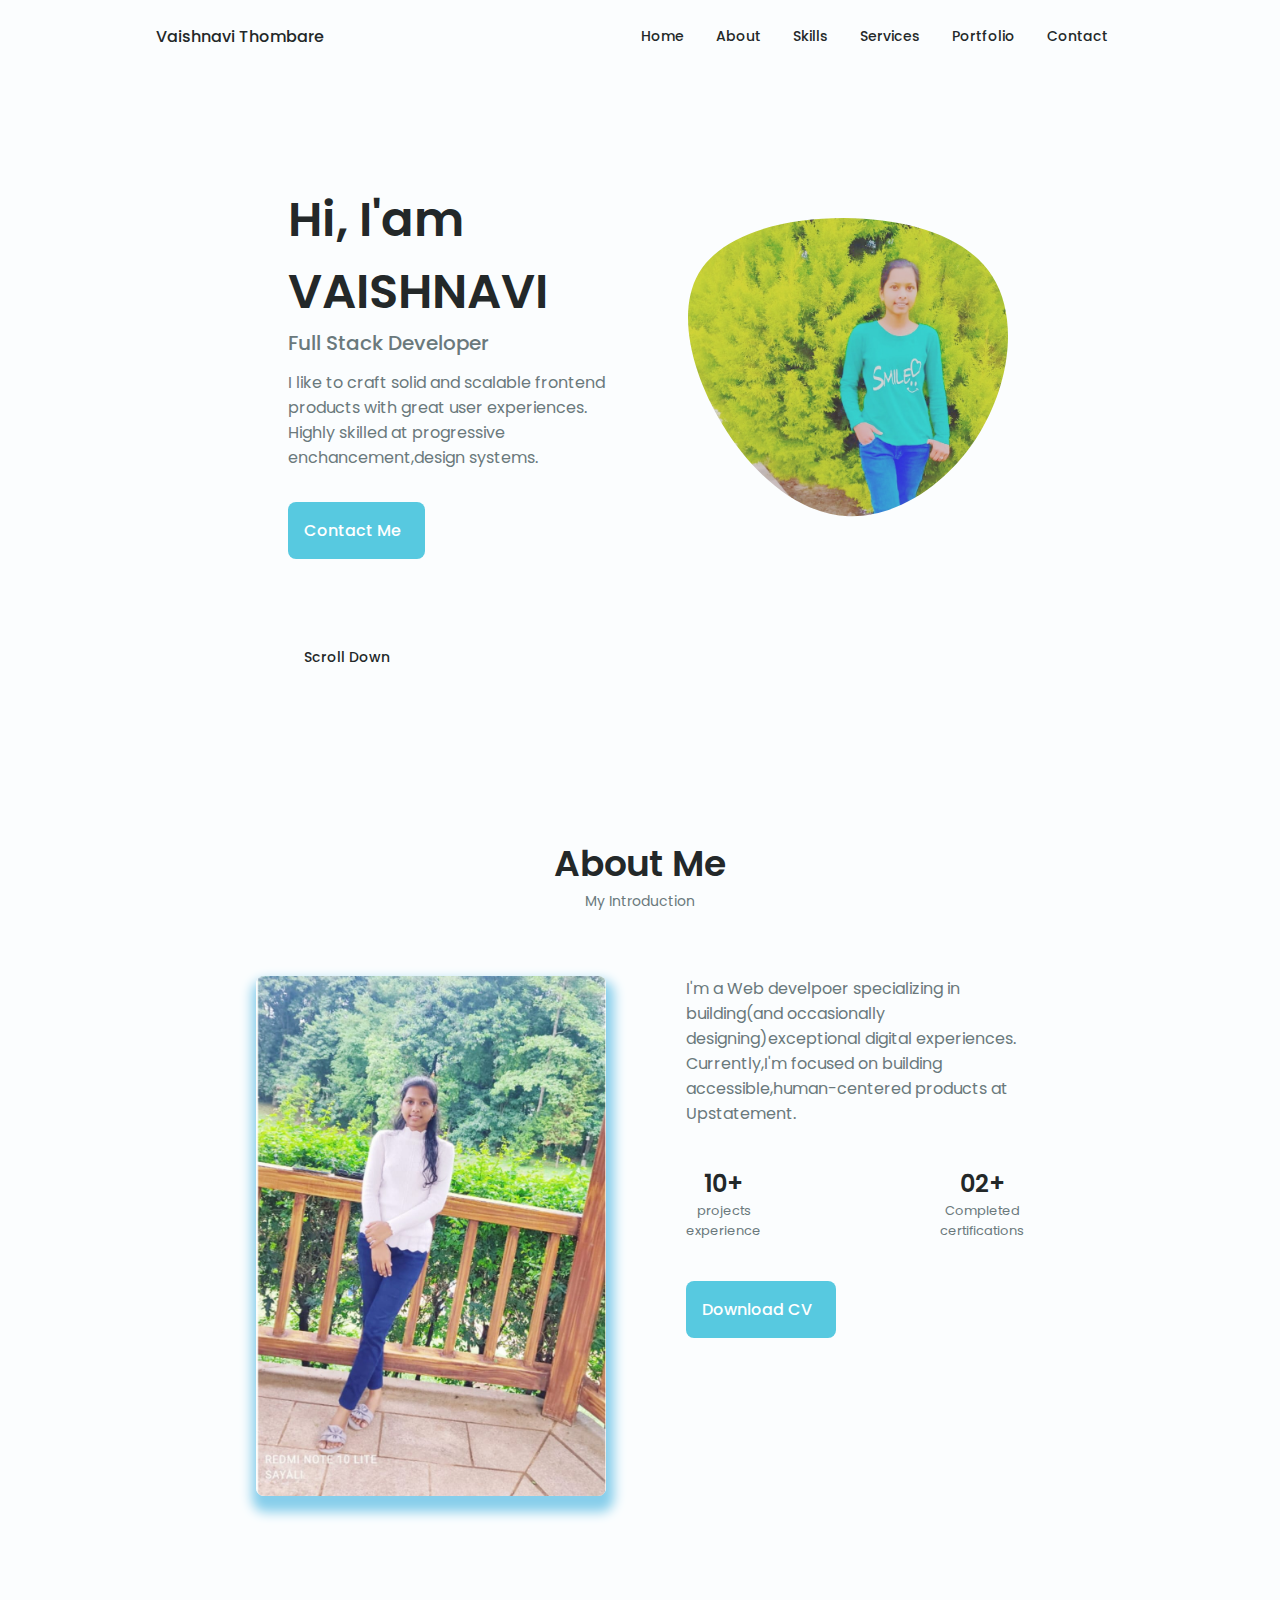
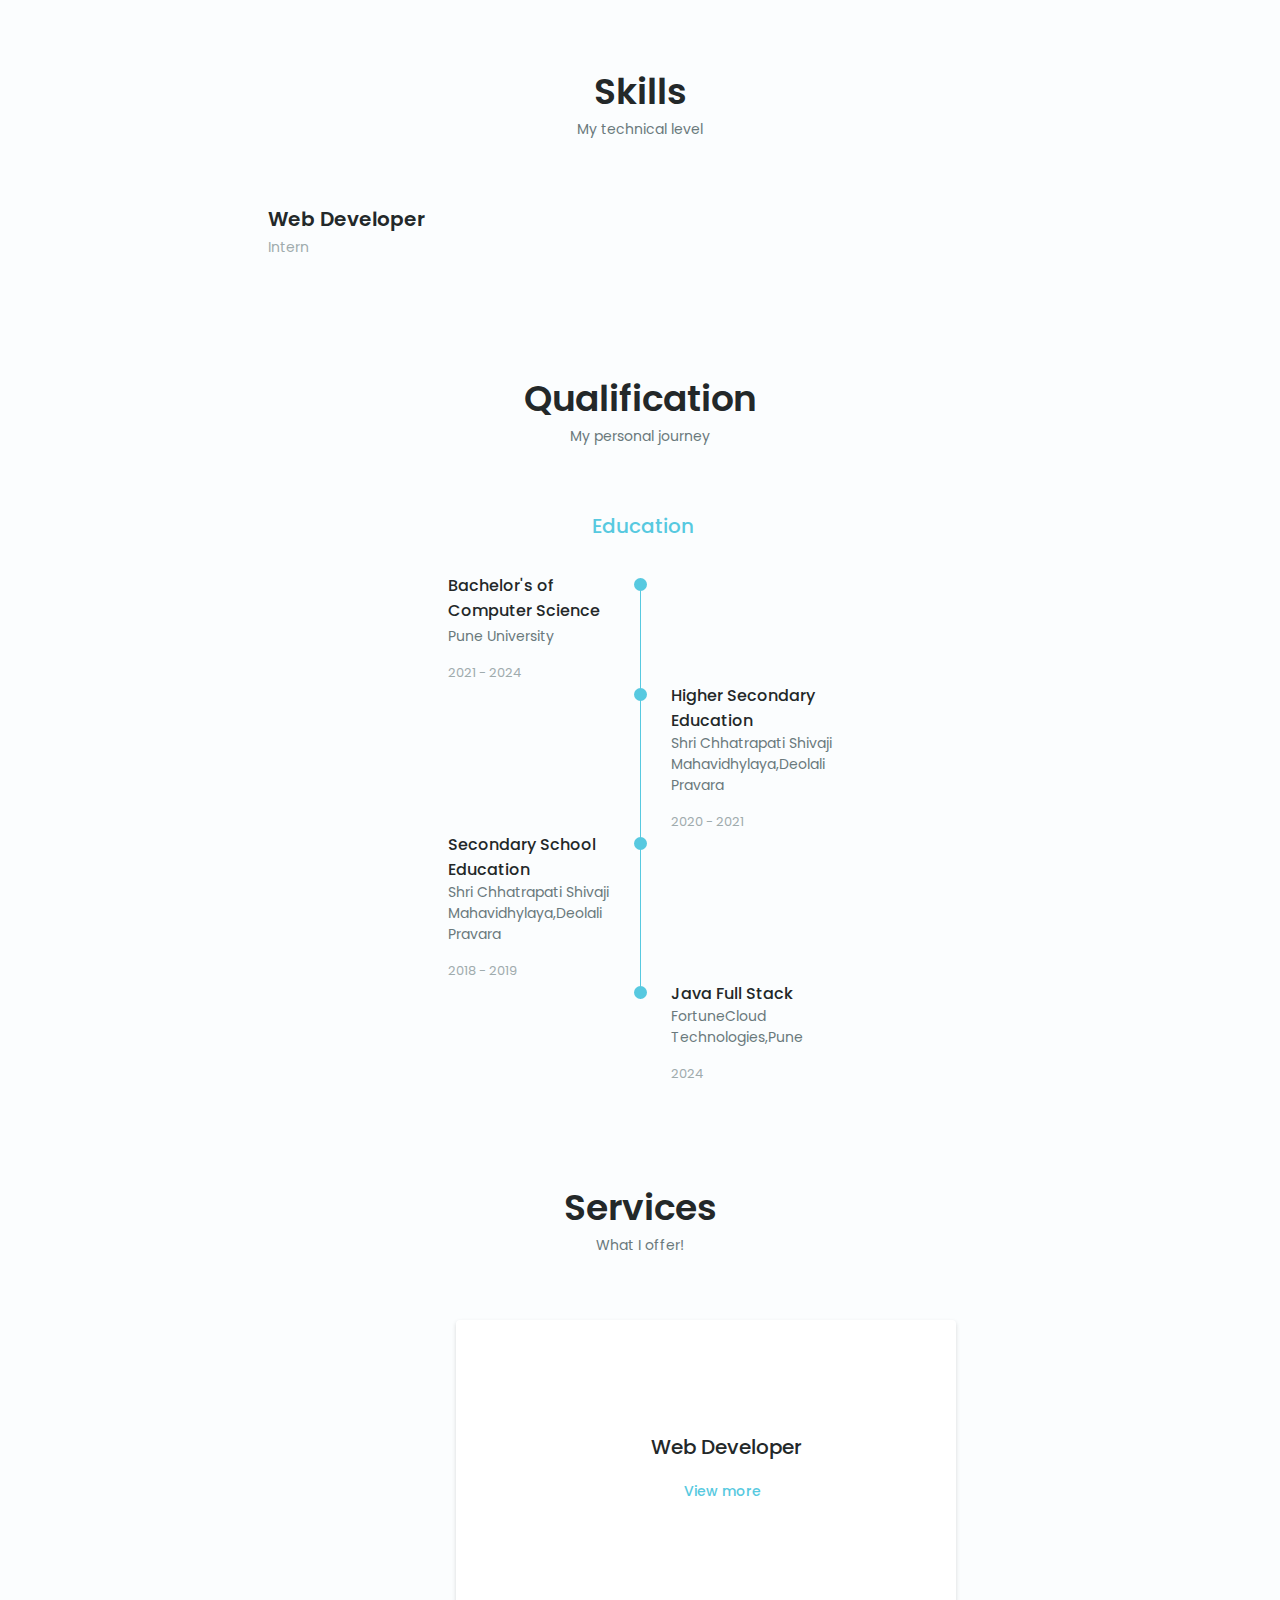
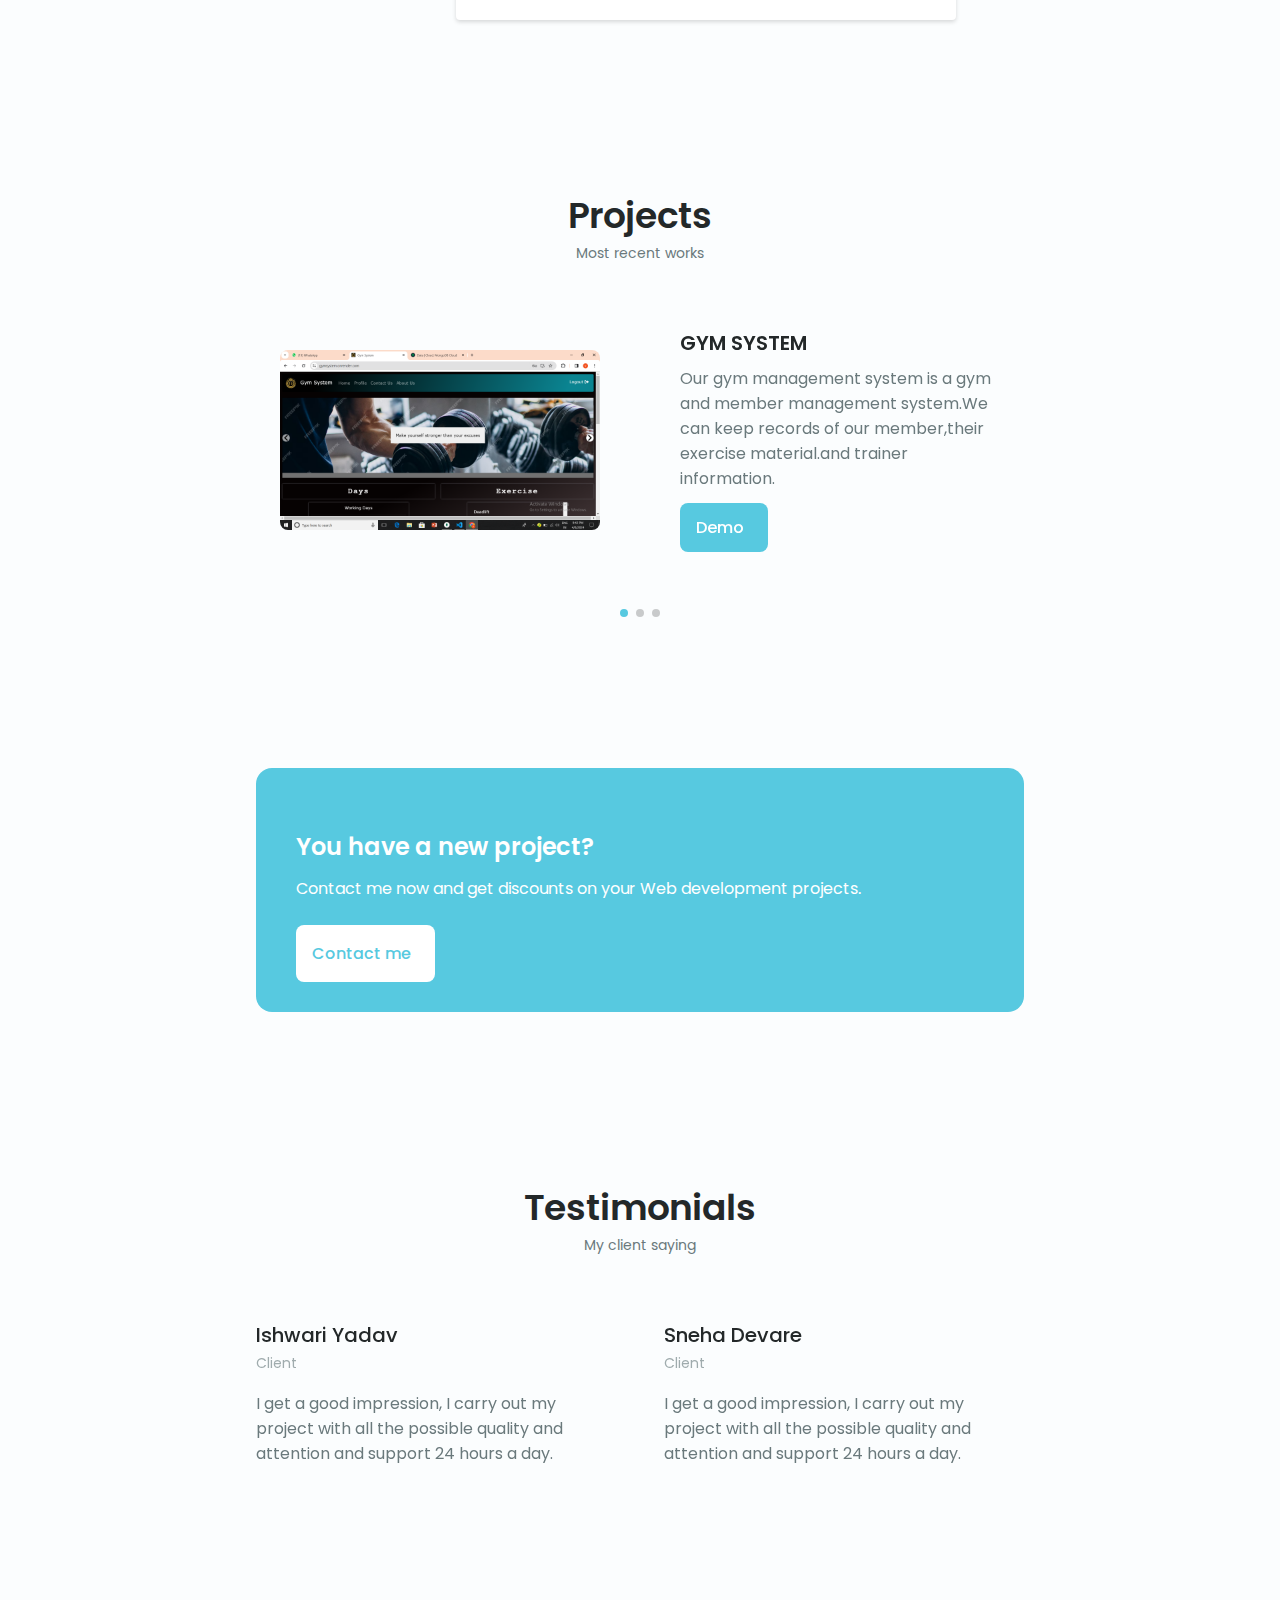
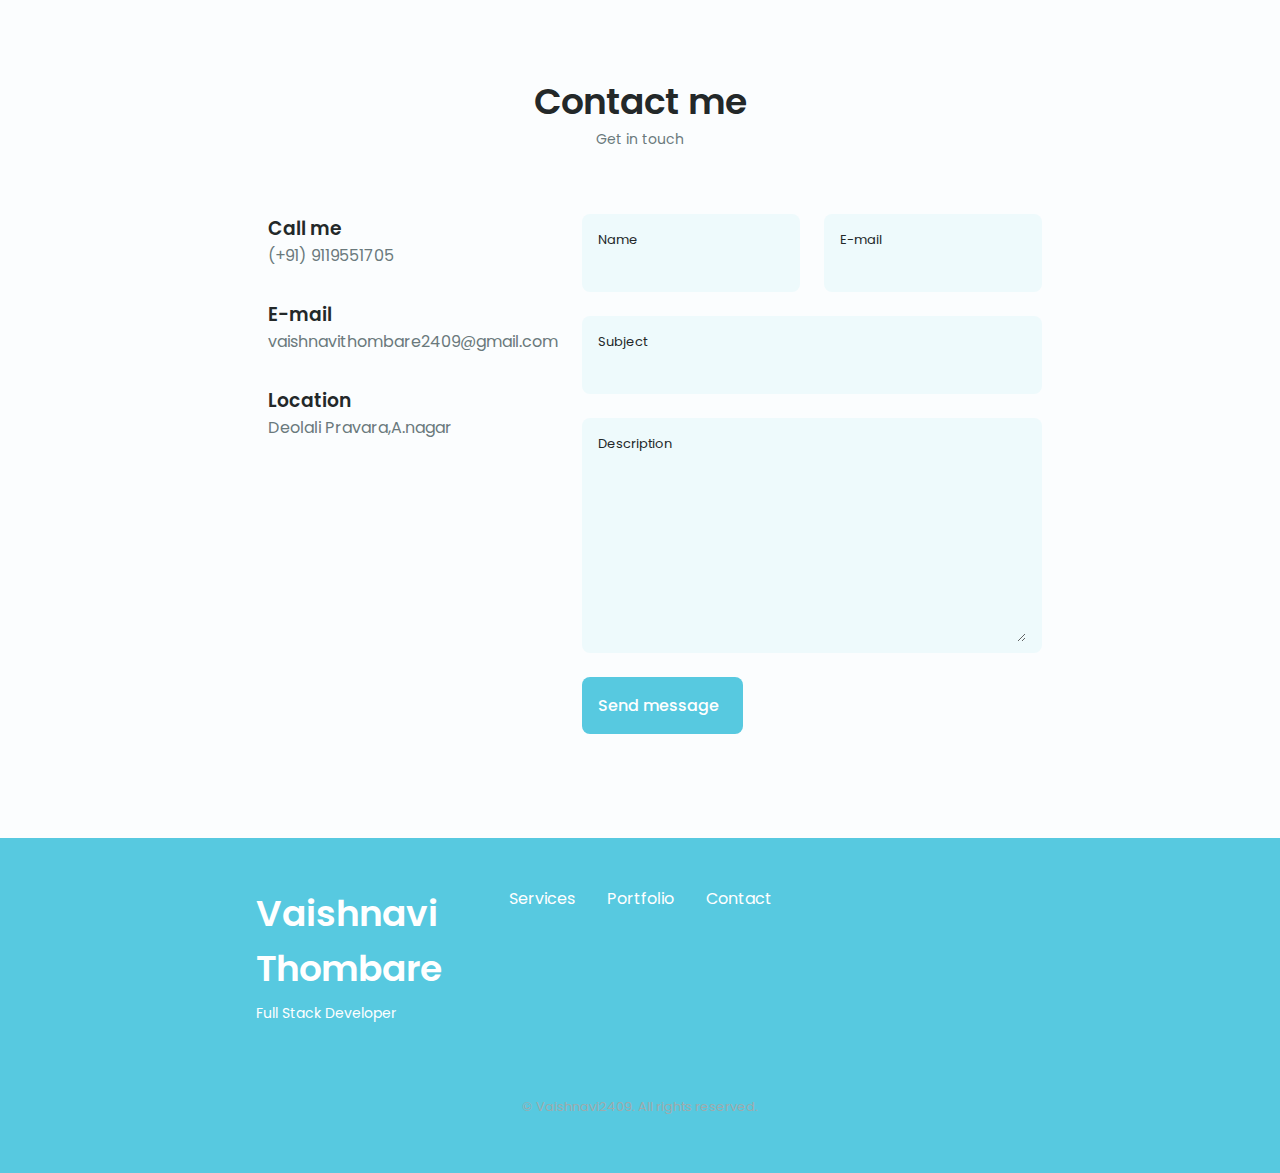
<file: index.html>
<!DOCTYPE html>
    <html lang="en">
    <head>
        <meta charset="UTF-8">
        <meta name="viewport" content="width=device-width, initial-scale=1.0">

        <!--==================== UNICONS ====================-->
        <link rel="stylesheet" href="https://unicons.iconscout.com/release/v4.0.0/css/line.css">
        
        <!--==================== SWIPER CSS ====================-->
        <link rel="stylesheet" href="./packages/css/swiper-bundle.min.css">
        
        <!--==================== CSS ====================-->
        <link rel="stylesheet" href="./packages/css/styles.css">

        <title>vaishnavi</title>
    </head>
    <body>
        <!--==================== HEADER ====================-->
        <header class="header" id="header">
            <nav class="nav container">
                <a href="#" class="nav__logo">Vaishnavi Thombare</a>
                <div class="nav__menu" id="nav-menu">
                    <ul class="nav__list grid">
                        <li class="nav__item">
                            <a href="#home" class="nav__link">
                                <i class="uil uil-estate nav__icon"></i>Home
                            </a>
                        </li>
                        <li class="nav__item">
                            <a href="#about" class="nav__link">
                                <i class="uil uil-user nav__icon"></i>About
                            </a>
                        </li>
                        <li class="nav__item">
                            <a href="#skills" class="nav__link">
                                <i class="uil uil-file-alt nav__icon"></i>Skills
                            </a>
                        </li>
                          <li class="nav__item">
                            <a href="#services" class="nav__link">
                                <i class="uil uil-briefcase-alt nav__icon"></i>Services
                            </a>
                        </li>
                        <li class="nav__item">
                            <a href="#portfolio" class="nav__link">
                                <i class="uil uil-scenery nav__icon"></i>Portfolio                                
                            </a>
                        </li>
                        <li class="nav__item">
                            <a href="#contact" class="nav__link">
                                <i class="uil uil-message nav__icon"></i>Contact                               
                            </a>
                        </li>
                    </ul>
                    <i class="uil uil-times nav__close" id="nav-close"></i>
                </div>
                <div class="nav__btns">
                    <!-- Theme change button -->

                    <i class="uil uil-moon change-theme" id="theme-button"></i>

                    <div class="nav__toggle" id="nav-toggle">
                        <i class="uil uil-apps"></i>
                    </div>
                </div>
            </nav>
        </header>

        <!--==================== MAIN ====================-->
        <main class="main">
            <!--==================== HOME ====================-->
            <section class="home section" id="home">
                <div class="home__container container grid">
                    <div class="home__content grid">
                        <div class="home__social">
                            <a href="https://www.linkedin.com/in/vaishnavi-thombare-ab21242b5" target="_blank" class="home__social-icon">
                                <i class="uil uil-linkedin-alt"></i>
                            </a>
                          
                            <a href="https://www.github.com/vthombare242003/Todo-App.git" target="_blank" class="home__social-icon">
                                <i class="uil uil-github-alt"></i>
                            </a>

                            <a href="https://www.instagram.com/vaish_navi2409" target="_blank" class="home__social-icon">
                                <i class="uil uil-instagram-alt"></i>
                            </a>
                        </div>

                        <div class="home__img">
                            <svg class="home__blob" viewBox="0 0 200 187" xmlns="http://www.w3.org/2000/svg" xmlns:xlink="http://www.w3.org/1999/xlink">
                                <mask id="mask0" mask-type="alpha">
                                    <path d="M190.312 36.4879C206.582 62.1187 201.309 102.826 182.328 134.186C163.346 165.547 
                                    130.807 187.559 100.226 186.353C69.6454 185.297 41.0228 161.023 21.7403 129.362C2.45775 
                                    97.8511 -7.48481 59.1033 6.67581 34.5279C20.9871 10.1032 59.7028 -0.149132 97.9666 
                                    0.00163737C136.23 0.303176 174.193 10.857 190.312 36.4879Z"/>
                                </mask>
                                <g mask="url(#mask0)">
                                    <path d="M190.312 36.4879C206.582 62.1187 201.309 102.826 182.328 134.186C163.346 
                                    165.547 130.807 187.559 100.226 186.353C69.6454 185.297 41.0228 161.023 21.7403 
                                    129.362C2.45775 97.8511 -7.48481 59.1033 6.67581 34.5279C20.9871 10.1032 59.7028 
                                    -0.149132 97.9666 0.00163737C136.23 0.303176 174.193 10.857 190.312 36.4879Z"/>
                                    <image class="home__blob-img" x="" xlink:href="packages/images/img-1.jpg"/>
                                </g>
                            </svg>
                        </div>

                        <div class="home__data">
                            <h1 class="home__title">Hi, I'am VAISHNAVI</h1>
                            <h3 class="home__subtitle">Full Stack Developer</h3>
                            <p class="home__description">I like to craft solid and scalable frontend products with great user experiences.<br>Highly skilled at progressive enchancement,design systems.</p>
                            <a href="#contact" class="button button--flex home__button">
                                Contact Me<i class="uil uil-message button__icon"></i>
                            </a>
                        </div>
                    </div>

                    <div class="home__scroll">
                        <a href="#about" class="home__scroll-button button--flex">
                            <i class="uil uil-mouse-alt home__scroll-mouse"></i>
                            <span class="home__scroll-name">Scroll Down</span>
                            <i class="uil uil-arrow-down home__scroll-arrow"></i>
                        </a>
                    </div>
                </div>
            </section>

            <!--==================== ABOUT ====================-->
            <section class="about section" id="about">
                <h2 class="section__title">About Me</h2>
                <span class="section__subtitle">My Introduction</span>

                <div class="about__container container grid">
                    <img src="packages/images/img-2.jpg" alt="" class="about__img">
                    <div class="about__data">
                        <p class="about__description">
                            I'm a Web develpoer specializing in building(and occasionally designing)exceptional digital experiences.<br>Currently,I'm focused on building accessible,human-centered products at Upstatement.
                        </p>
                        <div class="about__info">
                            <div>
                                <span class="about__info-title">10+</span>
                                <span class="about__info-name">projects <br> experience</span>
                            </div>
                            <div>
                                <span class="about__info-title">02+</span>
                                <span class="about__info-name">Completed <br> certifications</span>
                            </div>
                            
                           
                        </div>

                        <div class="about__buttons">
                            <a download="" href="packages/images/resume-img.jpg.jpeg" class="button button--flex">
                                Download CV<i class="uil uil-download-alt button__icon"></i>
                            </a>
                        </div>
                    </div>
                </div>
            </section>


                    <div>
                        <!--==================== SKILLS  ====================-->
                        <section class="skills section" id="skills">
                            <h2 class="section__title">Skills</h2>
                            <span class="section__subtitle">My technical level</span>
                            <div class="skills_container container grid">
                        <div class="skills__content skills__close">
                            <div class="skills__header">
                               <i class="uil uil-brackets-curly skills__icon"></i>
                               <div>
                                   <h1 class="skills__title">Web Developer</h1>
                                   <span class="skills__subtitle">Intern</span>
                               </div>

                               <i class="uil uil-angle-down skills__arrow"></i>
                            </div>
                            <div class="skills__list grid">
                                <div class="skills__data">
                                    <div class="skills__titles">
                                        <h3 class="skills__name">HTML</h3>
                                        <span class="skills__number">90%</span>
                                    </div>
                                    <div class="skills__bar">
                                        <span class="skills__percentage skills__html"></span>
                                    </div>
                                </div>
                               <div class="skills__data">
                                   <div class="skills__titles">
                                       <h3 class="skills__name">CSS</h3>
                                       <span class="skills__number">80%</span>
                                   </div>
                                   <div class="skills__bar">
                                       <span class="skills__percentage skills__css"></span>
                                   </div>
                               </div>
                               <div class="skills__data">
                                   <div class="skills__titles">
                                       <h3 class="skills__name">JavaScript</h3>
                                       <span class="skills__number">60%</span>
                                   </div>
                                   <div class="skills__bar">
                                       <span class="skills__percentage skills__js"></span>
                                   </div>
                               </div>
                               <div class="skills__data">
                                   <div class="skills__titles">
                                       <h3 class="skills__name">Bootstrap</h3>
                                       <span class="skills__number">90%</span>
                                   </div>
                                   <div class="skills__bar">
                                       <span class="skills__percentage skills__Bootstrap"></span>
                                   </div>
                                   <div class="skills__data">
                                    <div class="skills__titles">
                                        <h3 class="skills__name">Jquery</h3>
                                        <span class="skills__number">90%</span>
                                    </div>
                                    <div class="skills__bar">
                                        <span class="skills__percentage skills__jquery"></span>
                                    </div>
                                    <div class="skills__data">
                                        <div class="skills__titles">
                                            <h3 class="skills__name">SQL</h3>
                                            <span class="skills__number">90%</span>
                                        </div>
                                        <div class="skills__bar">
                                            <span class="skills__percentage skills__mongodb"></span>
                                        </div>
                               </div>
                           </div>
                       </div>
                    </div>
                </div>
            </section>

              <!--==================== QUALIFICATION ====================-->
        <section class="qualification__section">
            <h2 class="section__title">Qualification</h2>
            <span class="section__subtitle">My personal journey</span>

            <div class="qualification__container container">
                <div class="qualification__tabs">
                    <div class="qualification__button button--flex qualification__active" data-target='#education'>
                        <i class="uil uil-graduation-cap qualification__icon"></i>
                        Education
                    </div>

                    
                </div>

                <div class="qualification__sections">
            <!--==================== QUALIFICATION CONTENT 1 ====================-->
            <div class="qualification__content qualification__active" data-content id="education">
             <!--==================== QUALIFICATION 1 ====================--> 
             <div class="qualification__data">
                 <div>
                     <h3 class="qualification__title">Bachelor's of Computer Science </h3>
                     <span class="qualification__subtitle">Pune University</span>
                     <div class="qualification__calendar">
                        <i class="uil uil-calendar-alt"></i>
                        2021 - 2024
                     </div>
                 </div>

                 <div>
                     <span class="qualification__rounder"></span>
                     <span class="qualification__line"></span>
                 </div>
             </div>
             
             <!--==================== QUALIFICATION 2 ====================--> 
             <div class="qualification__data">
                <div></div>
                <div>
                   <span class="qualification__rounder"></span>
                   <span class="qualification__line"></span>
                </div>

                <div>
                    <h3 class="qualification__title">Higher Secondary Education</h3>
                    <span class="qualification__subtitle">Shri Chhatrapati Shivaji Mahavidhylaya,Deolali Pravara</span>
                    <div class="qualification__calendar">
                       <i class="uil uil-calendar-alt"></i>
                       2020 - 2021
                    </div>
                </div>
            </div> 

            <!--==================== QUALIFICATION 3 ====================--> 
            <div class="qualification__data">
                <div>
                    <h3 class="qualification__title">Secondary School Education</h3>
                    <span class="qualification__subtitle">Shri Chhatrapati Shivaji Mahavidhylaya,Deolali Pravara</span>
                    <div class="qualification__calendar">
                       <i class="uil uil-calendar-alt"></i>
                       2018 - 2019
                    </div>
                </div>

                <div>
                    <span class="qualification__rounder"></span>
                    <span class="qualification__line"></span>
                </div>
            </div> 

            <!--==================== QUALIFICATION 4 ====================--> 
            <div class="qualification__data">
                <div></div>
                <div>
                    <span class="qualification__rounder"></span>
                   <!-- <span class="qualification__line"></span> -->
                </div>

                <div>
                    <h3 class="qualification__title">Java Full Stack</h3>
                    <span class="qualification__subtitle">FortuneCloud Technologies,Pune</span>
                    <div class="qualification__calendar">
                       <i class="uil uil-calendar-alt"></i>
                       2024
                    </div>
                </div>

                
            </div>
            </div>
            
            
        </section>
      
       
        <!--==================== SERVICES  ====================-->
        <section class="services section" id="services">
            <h2 class="section__title">Services</h2>
            <span class="section__subtitle">What I offer!</span>

            <div class="services_container container grid">

                 <!--==================== SERVICES1  ====================-->
        <div class="services__content">
            <div>
                <i class="uil uil-arrow services__icon"></i>
                <h3 class="services__title">Web Developer<br></h3>
            </div>
            <span class="button button--flex button--small button--link services__button">
                View more
                <i class="uil uil-arrow-right button__icon"></i>
            </span>

            <div class="services__modal">
                <div class="services__modal-content">
                    <h4 class="services__modal-title">Web  Developer<br></h4>
                    <i class="uil uil-times services__modal-close"></i>

                    <ul class="services__modal-services grid">
                        <li class="services__modal-service">
                            <i class="uil uil-check-circle services__modal-icon"></i>
                            <p>I develop the user interface.</p>
                        </li>

                        <li class="services__modal-service">
                            <i class="uil uil-check-circle services__modal-icon"></i>
                            <p>Webpage development.</p>
                        </li>

                        <li class="services__modal-service">
                            <i class="uil uil-check-circle services__modal-icon"></i>
                            <p>Well trained in Web Designing.</p>
                        </li>
                    </ul>
                </div>
            </div>
        </div> 
  
       
        </div>
        </section>
        <!--==================== PORTFOLIO ====================-->
        <section class="portfolio section" id="portfolio">

            <h2 class="section__title">Projects</h2>
            <span class="section__subtitle">Most recent works</span>

            <div class="portfolio__container container swiper-container">
                <div class="swiper-wrapper">
        <!--==================== PORTFOLIO 1 ====================-->
        
            <div class="portfolio__content grid swiper-slide">
                <img src="./packages/images/gym-img.png" alt="" class="portfolio__img">

                <div class="portfolio_">
                    <h3 class="portfolio__title">GYM SYSTEM</h3>
                    <p class="portfolio__description">Our gym management system is a gym and member management system.We can keep records of our member,their exercise material.and trainer information.</p>
                    <a href="#" class="button button--flex button--small portfolio__button">
                        Demo
                        <i class="uil uil-arrow-right button__icon"></i>
                    </a>
                </div>
            </div>

            <!--==================== PORTFOLIO 2 ====================-->
        
            <div class="portfolio__content grid swiper-slide">
                <img src="./packages/images/tour-img.png" alt="" class="portfolio__img">

                <div class="portfolio_">
                    <h3 class="portfolio__title">INDIAN PARADISE</h3>
                    <p class="portfolio__description">The main objective of the Travels and tourism management system is to manage the details of customers,Hotel bookings,cancellation and tourism places</p>
                    <a href="#" class="button button--flex button--small portfolio__button">
                        Demo
                        <i class="uil uil-arrow-right button__icon"></i>
                    </a>
                </div>
            </div>

            <!--==================== PORTFOLIO 3 ====================-->
        
            <div class="portfolio__content grid swiper-slide">
                <img src="./packages/images/plant-img.png" alt="" class="portfolio__img">

                <div class="portfolio_">
                    <h3 class="portfolio__title">GREEN HEAVEN</h3>
                    <p class="portfolio__description">The project aims to create an online plant nursery system that allows administrators to manage plant,pot and fertilizer and details.</p>
                    <a href="#" class="button button--flex button--small portfolio__button">
                        Demo
                        <i class="uil uil-arrow-right button__icon"></i>
                    </a>
                </div>
            </div>
                </div>

            <!-- add arrows-->
            <div class="swiper-button-next">
                <i class="uil uil-angle-right-b swiper-portfolio-icon"></i>
            </div>

            <div class="swiper-button-prev">
                <i class="uil uil-angle-left-b swiper-portfolio-icon"></i>
            </div>

            <!-- Add Pagination -->
            <div class="swiper-pagination"></div>
            
        
        </div>

        </section>

        <!--==================== PROJECT IN MIND ====================-->
        <section class="project section">

            <div class="project__bg">
                <div class="project__container container grid">
                    <div class="project__data">
                        <h2 class="project__title">You have a new project?</h2>
                        <p class="project__description">Contact me now and get discounts on your Web development projects.</p>
                        <a href="#contact" class="button button--flex button--white">Contact me
                            <i class="uil uil-message project__icon button__icon"></i>
                        </a>
                       
                    </div>
                    <!-- <img src="assets/img/project.png" alt="" class="project__img"> -->
                </div>
            </div>

        </section>

        <!--==================== TESTIMONIAL ====================-->
        <section class="testimonial section">

            <h2 class="section__title">Testimonials</h2>
            <span class="section__subtitle">My client saying</span>

            <div class="testimonial__container container swiper-container">
                <div class="swiper-wrapper">
                <!--==================== TESTIMONIAL 1 ====================-->
                    <div class="testimonial__content swiper-slide">
                        <div class="testimonial__data">
                            <div class="testimonial__header">
                                
                                
                                <div>
                                    <h3 class="testimonial__name">Ishwari Yadav</h3>
                                    <span class="testimonial__client">Client</span>
                                </div>
                            </div>
                            <div>
                                <i class="uil uil-star testimonial__icon-star"></i>
                                <i class="uil uil-star testimonial__icon-star"></i>
                                <i class="uil uil-star testimonial__icon-star"></i>
                                <i class="uil uil-star testimonial__icon-star"></i>
                                <i class="uil uil-star testimonial__icon-star"></i>
                            </div>
                        </div>

                        <p class="testimonial__description">I get a good impression, I carry out my project with all the 
                            possible quality and attention and support 24 hours a day.
                        </p>
                    </div>
                    <!--==================== TESTIMONIAL 2 ====================-->
                    <div class="testimonial__content swiper-slide">
                        <div class="testimonial__data">
                            <div class="testimonial__header">
                                
                                
                                <div>
                                    <h3 class="testimonial__name">Sneha Devare</h3>
                                    <span class="testimonial__client">Client</span>
                                </div>
                            </div>
                            <div>
                                <i class="uil uil-star testimonial__icon-star"></i>
                                <i class="uil uil-star testimonial__icon-star"></i>
                                <i class="uil uil-star testimonial__icon-star"></i>
                                <i class="uil uil-star testimonial__icon-star"></i>
                                <i class="uil uil-star testimonial__icon-star"></i>
                            </div>
                        </div>

                        <p class="testimonial__description">I get a good impression, I carry out my project with all the 
                            possible quality and attention and support 24 hours a day.
                        </p>
                    </div>
                    <!--==================== TESTIMONIAL 3 ====================-->
                    <div class="testimonial__content swiper-slide">
                        <div class="testimonial__data">
                            <div class="testimonial__header">
                                
                                
                                <div>
                                    <h3 class="testimonial__name">Shravani Kashid</h3>
                                    <span class="testimonial__client">Client</span>
                                </div>
                            </div>
                            <div>
                                <i class="uil uil-star testimonial__icon-star"></i>
                                <i class="uil uil-star testimonial__icon-star"></i>
                                <i class="uil uil-star testimonial__icon-star"></i>
                                <i class="uil uil-star testimonial__icon-star"></i>
                                <i class="uil uil-star testimonial__icon-star"></i>
                            </div>
                        </div>

                        <p class="testimonial__description">I get a good impression, I carry out my project with all the 
                            possible quality and attention and support 24 hours a day.</p>
                    </div>      
                </div>

                <!--Add pagination-->
                <div class="swiper-pagination swiper-pagination-testimonial"></div>
            </div>
            </section>

        <!--==================== CONTACT ME ====================-->
        <section class="contact section" id="contact">
            <h2 class="section__title">Contact me</h2>
            <span class="section__subtitle">Get in touch</span>

            <div class="contact__container container grid">
                <div>
                    <div class="contact__information">
                        <i class="uil uil-phone-alt contact__icon"></i>

                        <div>
                            <h3 class="contact__title">Call me</h3>
                            <span class="contatc__subtitle">(+91) 9119551705</span>
                        </div>
                    </div>

                    <div class="contact__information">
                        <i class="uil uil-envelope contact__icon"></i>

                        <div>
                            <h3 class="contact__title">E-mail</h3>
                            <span class="contatc__subtitle">vaishnavithombare2409@gmail.com</span>
                        </div>
                    </div>

                    <div class="contact__information">
                        <i class="uil uil-map-marker contact__icon"></i>

                        <div>
                            <h3 class="contact__title">Location</h3>
                            <span class="contatc__subtitle">Deolali Pravara,A.nagar</span>
                        </div>
                    </div>
                </div>

                <form action="" class="contact__form grid">
                    <div class="contact__inputs grid">
                        <div class="contact__content">
                            <label for="" class="contact__label">Name</label>
                            <input type="text" class="contact__input">
                        </div>

                        <div class="contact__content">
                            <label for="" class="contact__label">E-mail</label>
                            <input type="email" class="contact__input">
                        </div>
                    </div>

                    <div class="contact__content">
                        <label for="" class="contact__label">Subject</label>
                        <input type="text" class="contact__input">
                    </div>

                    <div class="contact__content">
                        <label for="" class="contact__label">Description</label>
                        <textarea name="" id="" cols="0" rows="7" class="contact__input"></textarea>
                    </div>

                    <div>
                        <a href="#" class="button button--flex">
                            Send message
                            <i class="uil uil-message button__icon"></i>
                        </a>
                    </div>
                </form>
            </div>

        </section>
    </main>

    <!--==================== FOOTER ====================-->
    <footer class="footer">

        <div class="footer__bg">
            <div class="footer__container container grid">
                <div>
                    <h1 class="footer__title">Vaishnavi Thombare</h1>
                    <span class="footer__subtitle">Full Stack Developer</span>
                </div>

                <ul class="footer__links">
                    <li>
                        <a href="#services" class="footer__link">Services</a>
                    </li>
                    <li>
                        <a href="#portfolio" class="footer__link">Portfolio</a>
                    </li>
                    <li>
                        <a href="#contact" class="footer__link">Contact</a>
                    </li>
                </ul>

                <div class="footer__socials">
                    <a href="https://www.linkedin.com/in/vaishnavi-thombare-ab21242b5" target="_blank" class="footer__social">
                        <i class="uil uil-linkedin-alt"></i>
                    </a>
                    <a href="https://www.instagram.com/vaish_navi2409/" target="_blank" class="footer__social">
                        <i class="uil uil-instagram"></i>
                    </a>
                    <a href="https://www.github.com/vthombare242003/Todo-App.git" target="_blank" class="footer__social">
                        <i class="uil uil-github-alt"></i>
                    </a>
                </div>
            </div>
            <p class="footer__copy">&#169; Vaishnavi2409. All rights reserved.</p>
        </div>
    </footer>

    <!--==================== SCROLL TOP ====================-->
    <a href="#" class="scrollup" id="scroll-up">
        <i class="uil uil-arrow-up scrollup__icon"></i>
    </a>
    

    <!--==================== SWIPER JS ====================-->
    <script src="./packages/js/swiper-bundle.min.js"></script>

    <!--==================== MAIN JS ====================-->
    <script src="./packages/js/main.js"></script>
</body>

</html>
</file>
<file: packages/css/styles.css>
/* ==================== GOOGLE FONTS ====================*/
@import url("https://fonts.googleapis.com/css2?family=Poppins:wght@400;500;600&display=swap");

/*==================== VARIABLES CSS ====================*/
:root {
  --header-height: 3rem;

  /*========== Colors ==========*/
  /* Change favorite color */
  --hue-color: 190; /*Purple 250 - Green 142 - Blue 230 - Pink 340*/

  /* HSL color mode */
  --first-color: hsl(var(--hue-color), 69%, 61%);
  --first-color-second: hsl(var(--hue-color), 69%, 61%);
  --first-color-alt: hsl(var(--hue-color), 57%, 53%);
  --first-color-lighter: hsl(var(--hue-color), 92%, 85%);
  --title-color: hsl(var(--hue-color), 8%, 15%);
  --text-color: hsl(var(--hue-color), 8%, 45%);
  --text-color-light: hsl(var(--hue-color), 8%, 65%);
  --input-color: hsl(var(--hue-color), 70%, 96%);
  --body-color: hsl(var(--hue-color), 60%, 99%);
  --container-color: #fff;
  --scroll-bar-color: hsl(var(--hue-color), 12%, 90%);
  --scroll-thumb-color: hsl(var(--hue-color), 12%, 80%);

  /*========== Font and typography ==========*/
  --body-font: "Poppins", sans-serif;

  /* .5rem = 8px, 1rem = 16px, 1.5rem = 24px ... */
  --big-font-size: 2rem;
  --h1-font-size: 1.5rem;
  --h2-font-size: 1.25rem;
  --h3-font-size: 1.125rem;
  --normal-font-size: 0.938rem;
  --small-font-size: 0.813rem;
  --smaller-font-size: 0.75rem;

  /*========== Font weight ==========*/
  --font-medium: 500;
  --font-semi-bold: 600;

  /*========== Margenes Bottom ==========*/
  /* .25rem = 4px, .5rem = 8px, .75rem = 12px ... */
  --mb-0-25: 0.25rem;
  --mb-0-5: 0.5rem;
  --mb-0-75: 0.75rem;
  --mb-1: 1rem;
  --mb-1-5: 1.5rem;
  --mb-2: 2rem;
  --mb-2-5: 2.5rem;
  --mb-3: 3rem;

  /*========== z index ==========*/
  --z-tooltip: 10;
  --z-fixed: 100;
  --z-modal: 1000;
}

/* Font size for large devices */
@media screen and (min-width: 968px) {
  :root {
    --big-font-size: 3rem;
    --h1-font-size: 2.25rem;
    --h2-font-size: 1.5rem;
    --h3-font-size: 1.25rem;
    --normal-font-size: 1rem;
    --small-font-size: 0.875rem;
    --smaller-font-size: 0.813rem;
  }
}

/*========== Variables Dark theme ==========*/
body.dark-theme {
  /* HSL color mode */
  --first-color-second: hsl(var(--hue-color), 30%, 8%);
  --title-color: hsl(var(--hue-color), 8%, 95%);
  --text-color: hsl(var(--hue-color), 8%, 45%);
  --text-color-light: hsl(var(--hue-color), 8%, 75%);
  --input-color: hsl(var(--hue-color), 29%, 16%);
  --body-color: hsl(var(--hue-color), 28%, 12%);
  --container-color: hsl(var(--hue-color), 29%, 16%);
  --scroll-bar-color: hsl(var(--hue-color), 12%, 48%);
  --scroll-thumb-color: hsl(var(--hue-color), 12%, 36%);
}

/*========== Button Dark/Light ==========*/
.nav__btns {
  display: flex;
  align-items: center;
}

.change-theme {
  font-size: 1.25rem;
  color: var(--title-color);
  margin-right: var(--mb-1);
  cursor: pointer;
}

.change-theme:hover {
  color: var(--first-color);
}

/*==================== BASE ====================*/

* {
  box-sizing: border-box;
  padding: 0;
  margin: 0;
}

html {
  scroll-behavior: smooth;
}

body {
  margin: 0 0 var(--header-height) 0;
  font-family: var(--body-font);
  font-size: var(--normal-font-size);
  background-color: var(--body-color);
  color: var(--text-color);
}

h1,
h2,
h3,
h4 {
  color: var(--title-color);
  font-weight: var(--font-semi-bold);
}

ul {
  list-style: none;
}

a {
  text-decoration: none;
}

img {
  width: 100%;
  height: auto;
}

/*==================== REUSABLE CSS CLASSES ====================*/
.section {
  padding: 2rem 0 4rem;
  margin-bottom: 40px;
}

.section__title {
  font-size: var(--h1-font-size);
}

.section__subtitle {
  display: block;
  font-size: var(--small-font-size);
  margin-bottom: var(--mb-2);
}

.section__title,
.section__subtitle {
  text-align: center;
}

/*==================== LAYOUT ====================*/

.container {
  max-width: 768px;
  margin-left: var(--mb-1-5);
  margin-right: var(--mb-1-5);
}

.grid {
  display: grid;
  gap: 1.5rem;
}

.header {
  width: 100%;
  position: fixed;
  bottom: 0;
  left: 0;
  z-index: var(--z-fixed);
  background-color: var(--body-color);
}

/*==================== NAV ====================*/
.nav {
  max-width: 968px;
  height: var(--header-height);
  display: flex;
  justify-content: space-between;
  align-items: center;
}

.nav__logo,
.nav__toggle {
  color: var(--title-color);
  font-weight: var(--font-medium);
}

.nav__logo:hover {
  color: var(--first-color);
}

.nav__toggle {
  font-size: 1.1rem;
  cursor: pointer;
}

.nav__toggle:hover {
  color: var(--first-color);
}

@media screen and (max-width: 767px) {
  .nav__menu {
    position: fixed;
    bottom: -100%;
    left: 0;
    width: 100%;
    background-color: var(--body-color);
    padding: 2rem 1.5rem 4rem;
    box-shadow: 0 -1px 4px rgba(0, 0, 0, 0.15);
    border-radius: 1.5rem 1.5rem 0 0;
    transition: 0.3s;
  }
}

.nav__list {
  grid-template-columns: repeat(3, 1fr);
  gap: 2rem;
}
.nav__link {
  display: flex;
  flex-direction: column;
  align-items: center;
  font-size: var(--small-font-size);
  color: var(--title-color);
  font-weight: var(--font-medium);
}

.nav__link:hover {
  color: var(--first-color);
}

.nav__icon {
  font-size: 1.2rem;
}

.nav__close {
  position: absolute;
  right: 1.3rem;
  bottom: 0.5rem;
  font-size: 1.5rem;
  cursor: pointer;
  color: var(--first-color);
}

.nav__close:hover {
  color: var(--first-color-alt);
}

/* show menu */
.show-menu {
  bottom: 0;
}

/* Active link */
.active-link {
  color: var(--first-color);
}

/* Change background header */
.scroll-header {
  box-shadow: 0 -1px 4px rgba(0, 0, 0, 0.15);
}

/*==================== HOME ====================*/

.home__container {
  gap: 1rem;
}

.home__content {
  grid-template-columns: 0.5fr 3fr;
  padding-top: 3.5rem;
  align-items: center;
}

.home__social {
  display: grid;
  grid-template-columns: max-content;
  row-gap: 1rem;
}

.home__social-icon {
  font-size: 1.25rem;
  color: var(--first-color);
}

.home__social-icon:hover {
  color: var(--first-color-alt);
}

.home__blob {
  width: 200px;
  fill: var(--first-color);
}

.home__blob-img {
  width: 220px;
  
}

.home__data {
  grid-column: 1/3;
}

.home__title {
  font-size: var(--big-font-size);
}

.home__subtitle {
  font-size: var(--h3-font-size);
  color: var(--text-color);
  font-weight: var(--font-medium);
  margin-bottom: var(--mb-0-75);
}

.home__description {
  margin-bottom: var(--mb-2);
}

.home__scroll {
  display: none;
}

.home__scroll-button {
  color: var(--first-color);
  transition: 0.3s;
}

.home__scroll-button:hover {
  transform: translateY(0.25rem);
}

.home__scroll-mouse {
  font-size: 2rem;
}

.home__scroll-name {
  font-size: var(--small-font-size);
  color: var(--title-color);
  font-weight: var(--font-medium);
  margin-right: var(--mb-0-25);
}

.home__scroll-arrow {
  font-size: 1.25rem;
}
/*==================== BUTTONS ====================*/

.button {
  display: inline-block;
  background-color: var(--first-color);
  color: #ffff;
  padding: 1rem;
  border-radius: 0.5rem;
  font-weight: var(--font-medium);
}

.button:hover {
  background-color: var(--first-color-alt);
}

.button__icon {
  font-size: 1.2rem;
  margin-left: var(--mb-0-5);
  transition: 0.3s;
}

.button--white {
  background-color: #fff;
  color: var(--first-color);
}

.button--white:hover {
  background-color: #fff;
}

.button--flex {
  display: inline-flex;
  align-items: center;
  transition: 0.3s;
}

.button--small {
  padding: 0.75rem 1rem;
}

.button--link {
  padding: 0;
  background-color: transparent;
  color: var(--first-color);
}

.button--link:hover {
  background-color: transparent;
  color: var(--first-color-alt);
}

/*==================== ABOUT ====================*/
.about__img {
  width: 200px;
  border-radius: 0.5rem;
  justify-self: center;
  align-items: center;
  box-shadow: 2px 10px 12px 6px skyblue;
}

.about__description {
  text-align: center;
  margin-bottom: var(--mb-2-5);
}

.about__info {
  display: flex;
  justify-content: space-evenly;
  margin-bottom: var(--mb-2-5);
}

.about__info-title {
  font-size: var(--h2-font-size);
  font-weight: var(--font-semi-bold);
  color: var(--title-color);
}

.about__info-name {
  font-size: var(--smaller-font-size);
}

.about__info-title,
.about__info-name {
  display: block;
  text-align: center;
}

.about__buttons {
  display: flex;
  justify-content: center;
}

/*==================== SKILLS ====================*/

.skills__container {
  row-gap: 0;
  
}

.skills__header {
  display: flex;
  align-items: center;
  margin-bottom: var(--mb-2-5);
  cursor: pointer;
  
}

.skills__icon,
.skills__arrow {
  font-size: 2rem;
  color: var(--first-color);
}

.skills__icon {
  margin-right: var(--mb-0-75);
}

.skills__title {
  font-size: var(--h3-font-size);
  
}

.skills__subtitle {
  font-size: var(--small-font-size);
  color: var(--text-color-light);
  
}

.skills__arrow {
  margin-left: auto;
  transition: 0.4s;
}

.skills__list {
  row-gap: 1.5rem;
  padding-left: 2.7rem;
  
}

.skills__titles {
  display: flex;
  justify-content: space-between;
  margin-bottom: var(--mb-0-5);
}

.skills__name {
  font-size: var(--normal-font-size);
  font-weight: var(--font-medium);
}

.skills__bar,
.skills__percentage {
  height: 5px;
  border-radius: 0.25rem;
}

.skills__bar {
  background-color: var(--first-color-lighter);
}

.skills__percentage {
  display: block;
  background-color: var(--first-color);
}

.skills__html {
  width: 90%;
}

.skills__css {
  width: 80%;
}

.skills__js {
  width: 60%;
}

.skills__wordpress {
  width: 70%;
}

.skills__python {
  width: 60%;
}

.skills__tab {
  width: 70%;
}

.skills__sql {
  width: 50%;
}

.skills__google {
  width: 70%;
}

.skills__bank {
  width: 80%;
}

.skills__google {
  width: 70%;
}

.skills__counter {
  width: 80%;
}

.skills__office {
  width: 90%;
}

.skills__close .skills__list {
  height: 0;
  overflow: hidden;
  text-align: center;
}

.skills__open .skills__list {
  height: max-content;
  margin-bottom: var(--mb-2-5);
}

.skills__open .skills__arrow {
  transform: rotate(-180deg);
}

/*==================== QUALIFICATION ====================*/
.qualification__tabs {
  display: flex;
  justify-content: space-evenly;
  margin-bottom: var(--mb-2);
}

.qualification__button {
  font-size: var(--h3-font-size);
  font-weight: var(--font-medium);
  cursor: pointer;
}

.qualification__button:hover {
  color: var(--first-color);
}

.qualification__icon {
  font-size: 1.8rem;
  margin-right: var(--mb-0-25);
}

.qualification__data {
  display: grid;
  grid-template-columns: 1fr max-content 1fr;
  column-gap: 1.5rem;
}

.qualification__title {
  font-size: var(--normal-font-size);
  font-weight: var(--font-medium);
}

.qualification__subtitle {
  display: inline-block;
  font-size: var(--small-font-size);
  margin-bottom: var(--mb-1);
}

.qualification__calendar {
  font-size: var(--smaller-font-size);
  color: var(--text-color-light);
  /* margin-bottom: var(--mb-1) */
}

.qualification__rounder {
  display: inline-block;
  width: 13px;
  height: 13px;
  background-color: var(--first-color);
  border-radius: 50%;
}

.qualification__line {
  display: block;
  width: 1px;
  height: 100%;
  background-color: var(--first-color);
  transform: translate(6px, -7px);
}

.qualification__content[data-content] {
  display: none;
}

.qualification__active[data-content] {
  display: block;
}

.qualification__button.qualification__active {
  color: var(--first-color);
}

/*==================== SERVICES ====================*/
.services__container {
  gap: 1.5rem;
  grid-template-columns: repeat(2, 1fr);
}

.services__content {
  position: relative;
  height:300px;
  width:500px;
  text-align: center;
  padding:20px;
  margin-left: 200px;
  background-color: var(--container-color);
  padding: 3.5rem 0.5rem 1.25rem 1.5rem;
  border-radius: 0.25rem;
  box-shadow: 0 2px 4px rgba(0, 0, 0, 0.15);
  transition: 0.3s;
}

.services__content:hover {
  box-shadow: 0 4px 8px rgba(0, 0, 0, 0.3);
}

.services__icon {
  display: block;
  font-size: 1.5rem;
  color: var(--first-color);
  margin-bottom: var(--mb-1);
}

.services__title {
  font-size: var(--h3-font-size);
  margin-bottom: var(--mb-1);
  font-weight: var(--font-medium);
}

.services__button {
  cursor: pointer;
  font-size: var(--small-font-size);
}

.services__button:hover .button__icon {
  transform: translateX(0.25rem);
}

.services__modal {
  position: fixed;
  top: 0;
  left: 0;
  right: 0;
  bottom: 0;
  background-color: rgba(0, 0, 0, 0.5);
  display: flex;
  align-items: center;
  justify-content: center;
  padding: 0 1rem;
  z-index: var(--z-modal);
  opacity: 0;
  visibility: hidden;
  transition: 0.3s;
}

.services__modal-content {
  position: relative;
  background-color: var(--container-color);
  padding: 1.5rem;
  border-radius: 0.5rem;
}

.services__modal-services {
  row-gap: 1rem;
}

.services__modal-service {
  display: flex;
}

.services__modal-title {
  font-size: var(--h3-font-size);
  font-weight: var(--font-medium);
  margin-bottom: var(--mb-1-5);
}

.services__modal-close {
  position: absolute;
  top: 1rem;
  right: 1rem;
  font-size: 1.5rem;
  color: var(--first-color);
  cursor: pointer;
}

.services__modal-icon {
  color: var(--first-color);
  margin-right: var(--mb-0-25);
}

/* Active Modal */
.active-modal {
  opacity: 1;
  visibility: visible;
}

/*==================== PORTFOLIO ====================*/
.portfolio__container {
  overflow: initial;
}

.portfolio__content {
  padding: 0 1.5rem;
}

.portfolio__img {
  width: 265px;
  border-radius: 0.5rem;
  justify-self: center;
}

.portfolio__title {
  font-size: var(--h3-font-size);
  margin-bottom: var(--mb-0-5);
}

.portfolio__description {
  margin-bottom: var(--mb-0-75);
}

.portfolio__button:hover .button__icon {
  transform: translateX(0.25rem);
}

.swiper-button-prev::after,
.swiper-button-next::after {
  content: "";
}

.swiper-portfolio-icon {
  font-size: 2rem;
  color: var(--first-color);
}

.swiper-button-prev {
  left: -0.5rem;
}

.swiper-button-next {
  right: -0.5rem;
}

.swiper-container-horizontal > .swiper-pagination-bullets {
  bottom: -2.5rem;
}

.swiper-pagination-bullet-active {
  background-color: var(--first-color);
}

.swiper-button-prev,
.swiper-button-next,
.swiper-pagination-bullet {
  outline: none;
}
/*==================== PROJECT IN MIND ====================*/
.project {
  text-align: center;
}

.project__bg {
  background-color: var(--first-color-second);
  padding-top: 3rem;
}

.project__title {
  font-size: var(--h2-font-size);
  margin-bottom: var(--mb-0-75);
}

.project__description {
  margin-bottom: var(--mb-1-5);
}

.project__title,
.project__description {
  color: #fff;
}

.project__img {
  width: 232px;
  justify-self: center;
}

/*==================== TESTIMONIAL ====================*/
.testimonial__data,
.testimonial__header {
  display: flex;
}

.testimonial__data {
  justify-content: space-between;
  margin-bottom: var(--mb-1);
}

.testimonial__img {
  width: 60px;
  height: 60px;
  border-radius: 50%;
  margin-right: var(--mb-0-75);
}

.testimonial__name {
  font-size: var(--h3-font-size);
  font-weight: var(--font-medium);
}

.testimonial__client {
  font-size: var(--small-font-size);
  color: var(--text-color-light);
}

.testimonial__description {
  margin-bottom: var(--mb-2-5);
}

.testimonial__icon-star {
  color: var(--first-color);
}

.swiper-container .swiper-pagination-testimonial {
  bottom: 0;
}

/*==================== CONTACT ME ====================*/
.contact__container {
  row-gap: 3rem;
}

.contact__information {
  display: flex;
  margin-bottom: var(--mb-2);
}

.contact__icon {
  font-size: 1.5rem;
  color: var(--first-color);
  margin-right: var(--mb-0-75);
}

.content__title {
  font-size: var(--h3-font-size);
  font-weight: var(--font-medium);
}

.contact__subtitle {
  font-size: var(--small-font-size);
  color: var(--text-color-light);
}

.contact__content {
  background-color: var(--input-color);
  border-radius: 0.5rem;
  padding: 0.75rem 1rem 0.25rem;
}

.contact__label {
  font-size: var(--smaller-font-size);
  color: var(--title-color);
}

.contact__input {
  width: 100%;
  background-color: var(--input-color);
  color: var(--text-color);
  font-family: var(--body-font);
  font-size: var(--normal-font-size);
  border: none;
  outline: none;
  padding: 0.25rem 0.5rem 0.5rem 0;
}

/*==================== FOOTER ====================*/
.footer {
  padding-top: 2rem;
}

.footer__container {
  row-gap: 3.5rem;
}

.footer__bg {
  background-color: var(--first-color-second);
  padding: 2rem 0 3rem;
}

.footer__title {
  font-size: var(--h1-font-size);
  margin-bottom: var(--mb-0-25);
}

.footer__subtitle {
  font-size: var(--small-font-size);
}

.footer__links {
  display: flex;
  flex-direction: column;
  row-gap: 1.5rem;
}

.footer__link:hover {
  color: var(--first-color-lighter);
}

.footer__social {
  font-size: 1.25rem;
  margin-right: var(--mb-1-5);
}

.footer__social:hover {
  color: var(--first-color-lighter);
}

.footer__copy {
  font-size: var(--smaller-font-size);
  text-align: center;
  color: var(--text-color-light);
  margin-top: var(--mb-3);
}

.footer__title,
.footer__subtitle,
.footer__link,
.footer__social {
  color: #fff;
}

/*========== SCROLL UP ==========*/
.scrollup {
  position: fixed;
  right: 1rem;
  bottom: -20%;
  background-color: var(--first-color);
  opacity: 0.8;
  padding: 0 0.3rem;
  border-radius: 0.4rem;
  z-index: var(--z-tooltip);
  transition: 0.4s;
}

.scrollup:hover {
  background-color: var(--first-color-alt);
}

.scrollup__icon {
  font-size: 1.5rem;
  color: #fff;
}

/* Show scroll */
.show-scroll {
  bottom: 5rem;
}

/*========== SCROLL BAR ==========*/
::-webkit-scrollbar {
  width: 0.6rem;
  background-color: var(--scroll-bar-color);
  border-radius: 0.5rem;
}

::-webkit-scrollbar-thumb {
  background-color: var(--scroll-thumb-color);
  border-radius: 0.5rem;
}

::-webkit-scrollbar-thumb:hover {
  background-color: var(--text-color-light);
}

/*==================== MEDIA QUERIES ====================*/
/* For small devices */
@media screen and (max-width: 380px) {
  .container {
    margin-left: var(--mb-1);
    margin-right: var(--mb-1);
  }

  .nav__menu {
    padding: 2rem 0.25rem 4rem;
  }

  .nav__list {
    column-gap: 0;
  }

  .home__content {
    grid-template-columns: 0.35fr 3fr;
  }

  .home__blob {
    width: 250px;
  }

  .home__social-icon {
    width: 30px;
  }

  .home__subtitle {
    font-size: 24px;
  }

  .home__description {
    font-size: 18px;
  }

  .home__button {
    font-size: 20px;
  }

  .skills__title {
    font-size: var(--normal-font-size);
  }
  .qualification__data {
    gap: 0.5rem;
  }

  .services__container {
    grid-template-columns: max-content;
    justify-content: center;
  }

  .services__content {
    padding-right: 3.5rem;
  }
  .services__modal {
    padding: 0 0.5rem;
  }

  .project__img {
    width: 200px;
  }

  .testimonial__header,
  .testimonial__data {
    flex-direction: column;
    align-items: center;
  }

  .testimonial__img {
    margin-right: 0;
    margin-bottom: var(--mb-0-25);
  }

  .testimonial__data,
  .testimonial__description {
    text-align: center;
  }
}

/* For medium devices */
@media screen and (min-width: 568px) {
  .home__content {
    grid-template-columns: max-content 1fr 1fr;
  }

  .home__data {
    grid-column: initial;
  }
  .home__img {
    order: 1;
    justify-self: center;
  }

  .about__container,
  .skills_container,
  .portfolio__content,
  .project__container,
  .contact__container,
  .footer__container {
    grid-template-columns: repeat(2, 1fr);
  }

  .qualification__sections {
    display: grid;
    grid-template-columns: 0.6fr;
    justify-content: center;
  }

  @media screen and (min-width: 768px) {
    .container {
      margin-left: auto;
      margin-right: auto;
    }

    .body {
      margin: 0;
    }
    .section {
      padding: 6rem 0 2rem;
    }
    .section__subtitle {
      margin-bottom: 4rem;
    }
    .header {
      top: 0;
      bottom: initial;
    }

    .header,
    .main,
    .footer__container {
      padding: 0 1rem;
    }

    .nav {
      height: calc(var(--header-height) + 1.5rem);
      column-gap: 1rem;
    }
    .nav__icon,
    .nav__close,
    .nav__toggle {
      display: none;
    }

    .nav__list {
      display: flex;
      column-gap: 2rem;
    }

    .nav__menu {
      margin-left: auto;
    }
    .change-theme {
      margin: 0;
    }

    .home__container {
      row-gap: 5rem;
    }

    .home__content {
      padding-top: 5.5rem;
      column-gap: 2rem;
    }
    .home__blob {
      width: 270px;
    }
    .home__scroll {
      display: block;
    }
    .home__scroll-button {
      margin-left: 3rem;
    }
    .about__container {
      column-gap: 5rem;
    }
    .about__img {
      width: 350px;
    }
    .about__description {
      text-align: initial;
    }
    .about__info {
      justify-content: space-between;
    }
    .about__buttons {
      justify-content: initial;
    }
    .qualification__tabs {
      justify-content: center;
    }
    .qualification__button {
      margin: 0 var(--mb-1);
    }

    .qualification__sections {
      grid-template-columns: 0.5fr;
    }
    .services__container {
      grid-template-columns: repeat(3, 218px);
      justify-content: center;
    }
    .services__icon {
      font-size: 2rem;
    }
    .services__content {
      padding: 6rem 0 2rem 2.5rem;
    }

    .services__modal-content {
      width: 450px;
    }
    .portfolio__img {
      width: 320px;
    }
    .portfolio__content {
      align-items: center;
    }
    .project {
      text-align: initial;
    }
    .project__bg {
      background: none;
    }
    .project__container {
      background-color: var(--first-color-second);
      border-radius: 1rem;
      padding: 3rem 2.5rem 0;
      grid-template-columns: 1fr max-content;
      column-gap: 3rem;
    }
    .project__data {
      padding-top: 0.8rem;
    }
    .footer__container {
      grid-template-columns: repeat(3, 1fr);
    }
    .footer__bg {
      padding: 3rem 0 3.5rem;
    }

    .footer__links {
      flex-direction: row;
      column-gap: 2rem;
    }
    .footer__socials {
      justify-self: flex-end;
    }
    .footer__copy {
      margin-top: 4.5rem;
    }
  }
}

/* For large devices */
@media screen and (min-width: 1024px) {
  body {
    margin: 0;
  }

  .header,
  .main,
  .footer__container {
    padding: 0;
  }
  .home__blob {
    width: 320px;
  }
  .home__social {
    transform: translateX(-6rem);
  }
  .services__container {
    grid-template-columns: repeat(3, 238px);
  }
  .portfolio__content {
    column-gap: 5rem;
  }

  .project__container {
    padding-bottom: 30px;
  }

  .swiper-portfolio-icon {
    font-size: 3.5rem;
  }
  .swiper-button-prev {
    left: -3.5rem;
  }
  .swiper-button-next {
    right: -3.5rem;
  }
  .swiper-container-horizontal > .swiper-pagination-bullets {
    bottom: -4.5rem;
  }

  .contact__form {
    width: 460px;
  }
  .contact__inputs {
    grid-template-columns: repeat(2, 1fr);
  }
}
</file>
